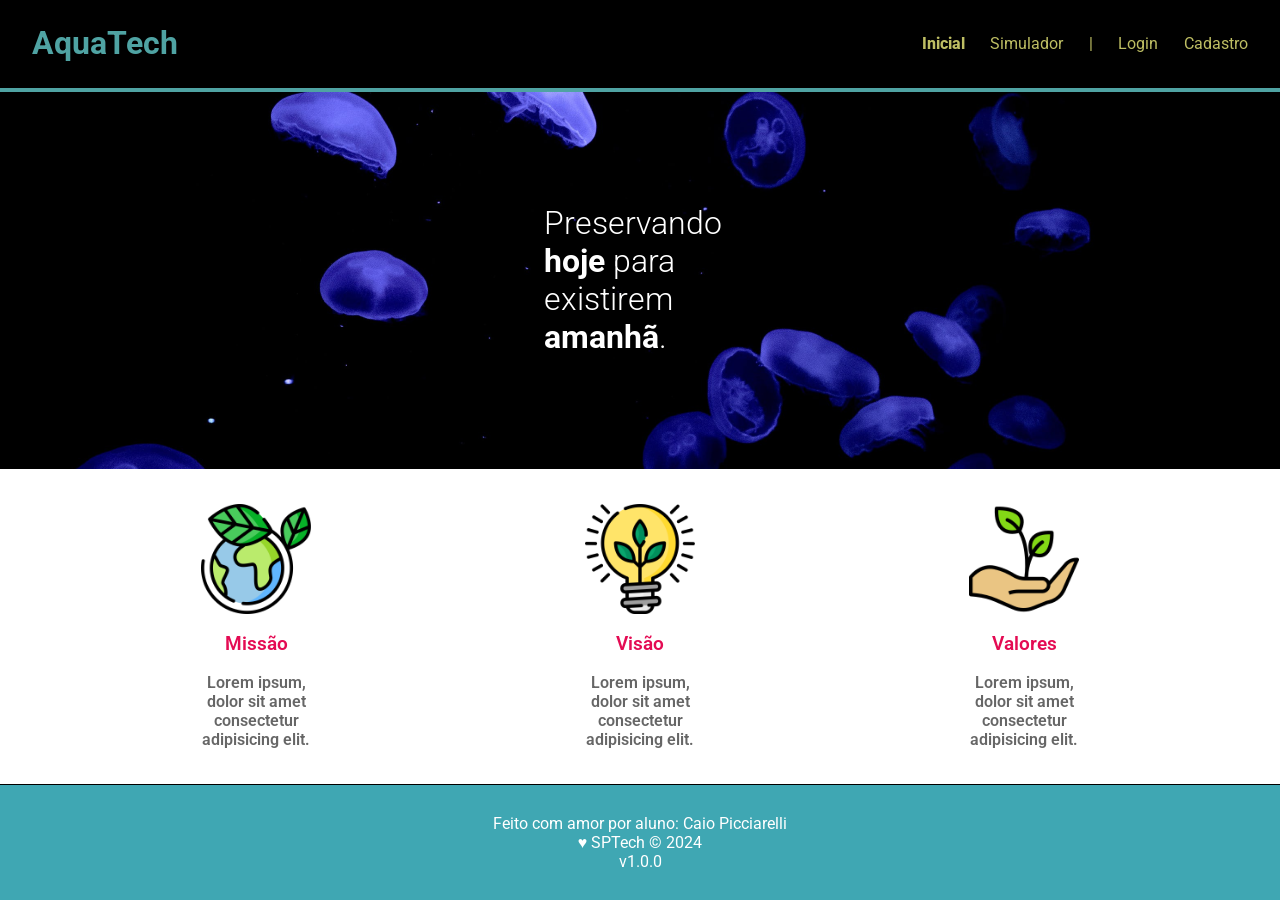
<file: public/index.html>
<!DOCTYPE html>
<html lang="en">

<head>
    <meta charset="UTF-8">
    <meta http-equiv="X-UA-Compatible" content="IE=edge">
    <meta name="viewport" content="width=device-width, initial-scale=1.0">

    <title>AquaTech | Página Inicial</title>

    <link rel="stylesheet" href="./styles/style.css">
    <link rel="icon" href="./assets/icon/favicon2.ico">
    <link rel="preconnect" href="https://fonts.gstatic.com">
</head>

<body>
    <div class="header">
      <div class="h-container">
        <h1 class="titulo">AquaTech</h1>
        <ul class="navbar">
          <li class="agora">
            <a href="#">Inicial</a>
          </li>
          <li>
            <a href="simulador.html">Simulador</a>
          </li>
          <li>|</li>
          <li>
            <a href="login.html">Login</a>
          </li>
          <li>
            <a href="cadastro.html">Cadastro</a>
          </li>
        </ul>
      </div>
    </div>
  
    <div class="banner">
      <div class="b-container">
        <p>Preservando<br> 
          <span>hoje</span>
          para <br> 
          existirem <br>
          <span>amanhã</span>.</p>
      </div>
    </div>
  
    <div class="social">
      <div class="s-container">
        <div class="boxes">
          <div class="box">
            <img src="./assets/imgs/planet-earth_color.png">
            <h4>Missão</h4>
            <p>Lorem ipsum, dolor sit amet consectetur adipisicing elit.</p>
          </div>
          <div class="box">
            <img src="./assets/imgs/lightbulb_color.png">
            <h4>Visão</h4>
            <p>Lorem ipsum, dolor sit amet consectetur adipisicing elit.</p>
          </div>
          <div class="box">
            <img src="./assets/imgs/growth_color.png">
            <h4>Valores</h4>
            <p>Lorem ipsum, dolor sit amet consectetur adipisicing elit.</p>
          </div>
        </div>
      </div>
    </div>
  
    <div class="footer">
      <div class="f-container">
        <h4>Feito com amor por aluno: Caio Picciarelli <br>
           &hearts; SPTech &copy; 2024</h4>
        <span class="version">v1.0.0</span>
      </div>
    </div>
  </body>

</html>
</file>
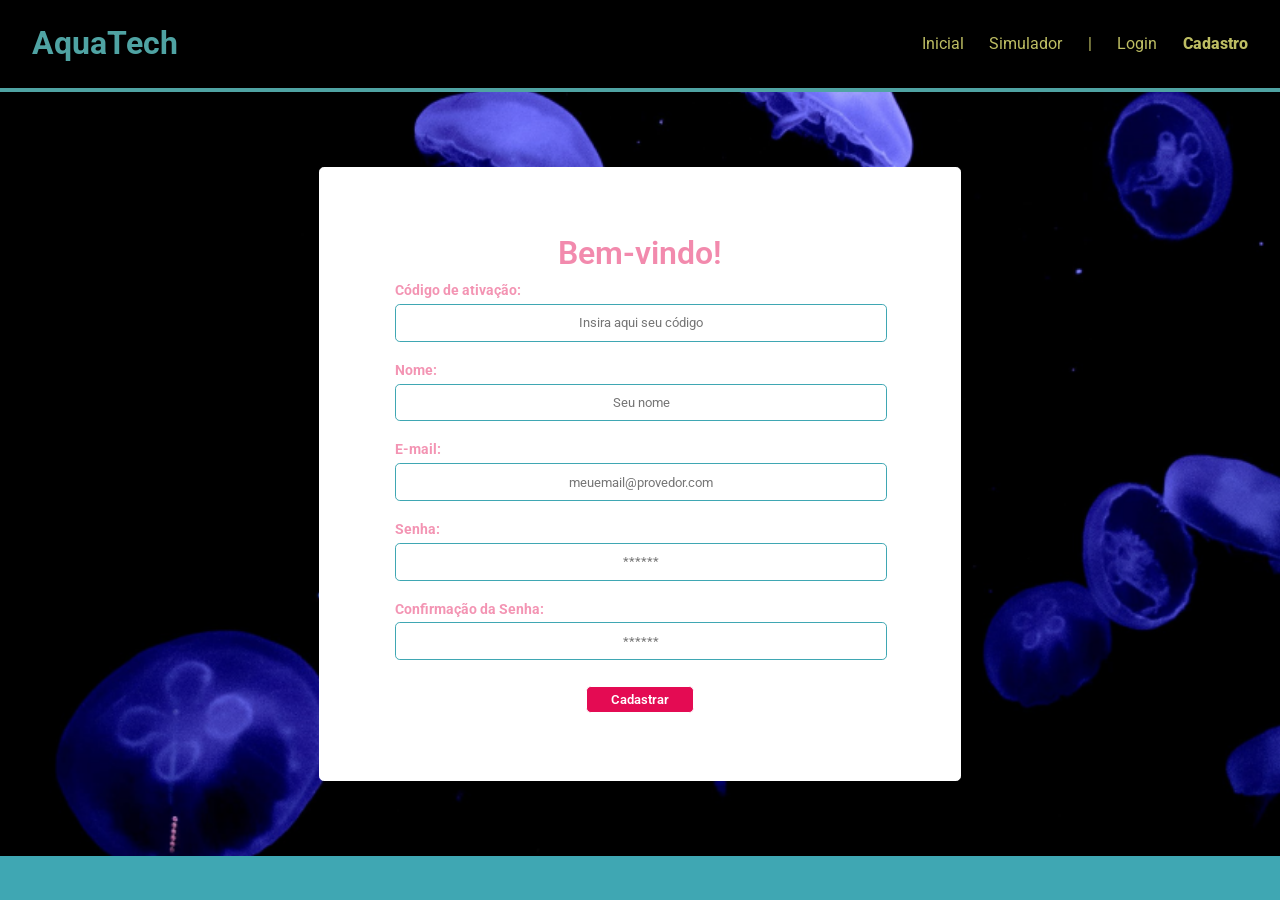
<file: public/cadastro.html>
<!DOCTYPE html>
<html lang="pt-br">

<head>
  <meta charset="UTF-8" />
  <meta http-equiv="X-UA-Compatible" content="IE=edge" />
  <meta name="viewport" content="width=device-width, initial-scale=1.0" />

  <title>AquaTech | Cadastro</title>

    <link rel="stylesheet" href="./styles/style.css">
    <link rel="icon" href="./assets/icon/favicon2.ico">
    <link rel="preconnect" href="https://fonts.gstatic.com">
</head>

<body>
  <!--header inicio-->
  <div class="header">
    <div class="c-container">
      <h1 class="titulo">AquaTech</h1>
      <ul class="navbar">
        <li>
          <a href="index.html">Inicial</a>
        </li>
        <li>
          <a href="simulador.html">Simulador</a>
        </li>
        <li>|</li>
        <li>
          <a href="login.html">Login</a>
        </li>
        <li class="agora">
          <a href="#">Cadastro</a>
        </li>
      </ul>
    </div>
  </div>
  <!--header fim-->

  <div class="login">

    <div class="container-cadastro">
      <div class="card-c">
        <h2>Bem-vindo!</h2>
        <div class="formulario">
          <div class="campo">
            <span>Código de ativação:</span>
            <input id="codigo_input" type="text" placeholder="Insira aqui seu código" />
          </div>
          <div class="campo">
            <span>Nome:</span>
            <input id="nome_input" type="text" placeholder="Seu nome" />
          </div>
          <div class="campo">
            <span>E-mail:</span>
            <input id="email_input" type="text" placeholder="meuemail@provedor.com" />
          </div>
          <div class="campo">
            <span>Senha:</span>
            <input id="senha_input" type="password" placeholder="******" />
          </div>
          <div class="campo">
            <span>Confirmação da Senha:</span>
            <input id="confirmacao_senha_input" type="password" placeholder="******" />
          </div>
          <button class="botao-c">Cadastrar</button>
        </div>
      </div>
    </div>
  </div>

  <!--footer inicio-->
  <div class="footer-cadastro">

  </div>
  <!--footer fim-->
</body>

</html>
</file>
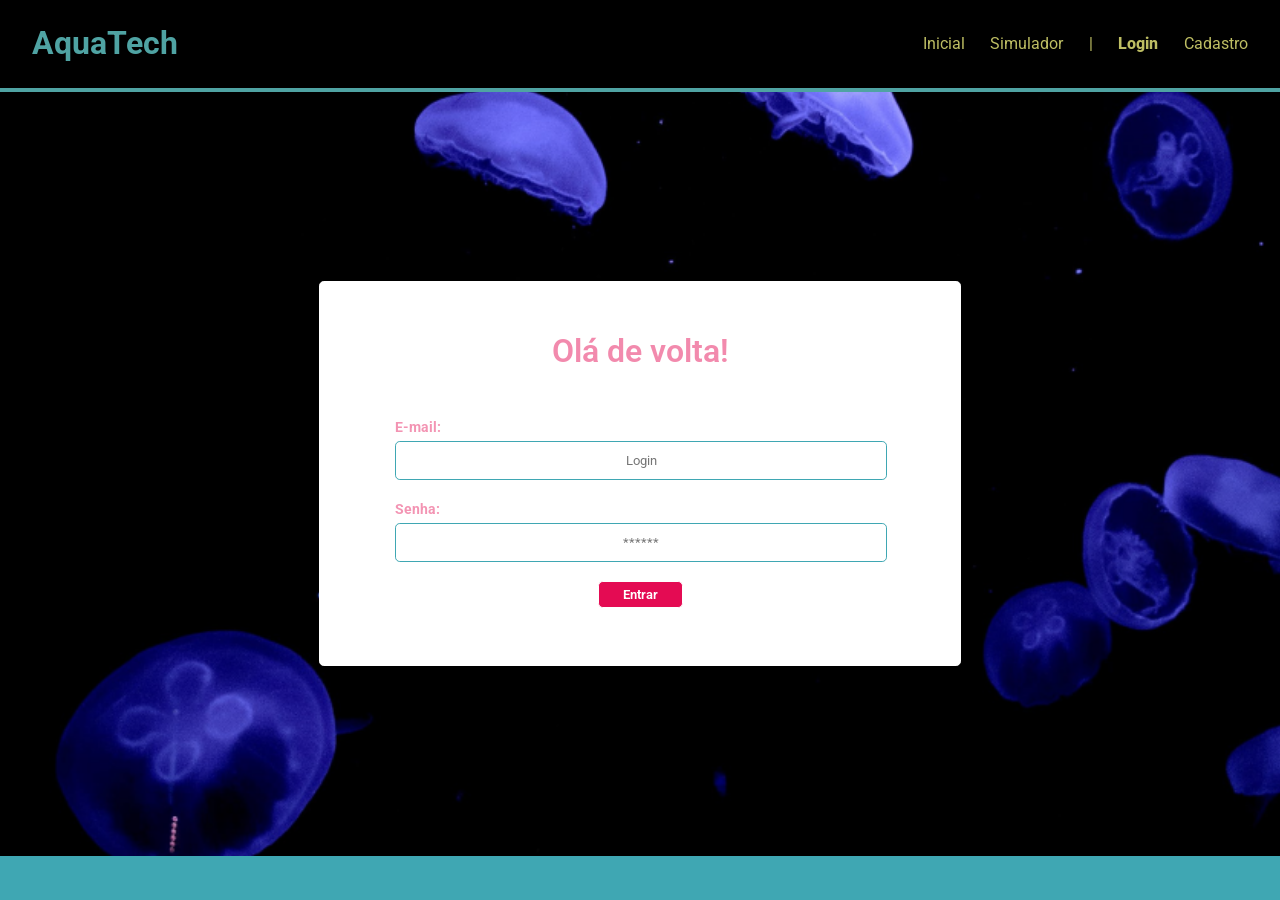
<file: public/login.html>
<!DOCTYPE html>
<html lang="pt-br">

<head>
    <meta charset="UTF-8">
    <meta http-equiv="X-UA-Compatible" content="IE=edge">
    <meta name="viewport" content="width=device-width, initial-scale=1.0">

    <title>AquaTech | Login</title>

    <link rel="stylesheet" href="./styles/style.css">
    <link rel="icon" href="./assets/icon/favicon2.ico">
    <link rel="preconnect" href="https://fonts.gstatic.com">
</head>

<body>

    <!--Header-->

    <div class="header">
        <div class="h-container-login">
            <h1 class="titulo">AquaTech</h1>
            <ul class="navbar">
                <li>
                    <a href="index.html">Inicial</a>
                </li>
                <li>
                    <a href="simulador.html">Simulador</a>
                </li>
                <li>|</li>
                <li class="agora">
                    <a href="#">Login</a>
                </li>
                <li>
                    <a href="cadastro.html">Cadastro</a>
                </li>
            </ul>
        </div>
    </div>


    <div class="login">
        <div class="container-login">
            <div class="card card-login">
                <h2>Olá de volta!</h2>
                <div class="formulario">
                    <div class="campo">
                        <span>E-mail:</span>
                        <input id="email_input" type="text" placeholder="Login">
                    </div>
                    <div class="campo">
                        <span>Senha:</span>
                        <input id="senha_input" type="password" placeholder="******">
                    </div>
                    <button class="botao">Entrar</button>
                </div>

            </div>
        </div>
    </div>

    <div class="footer-login">

    </div>

</body>

</html>
</file>
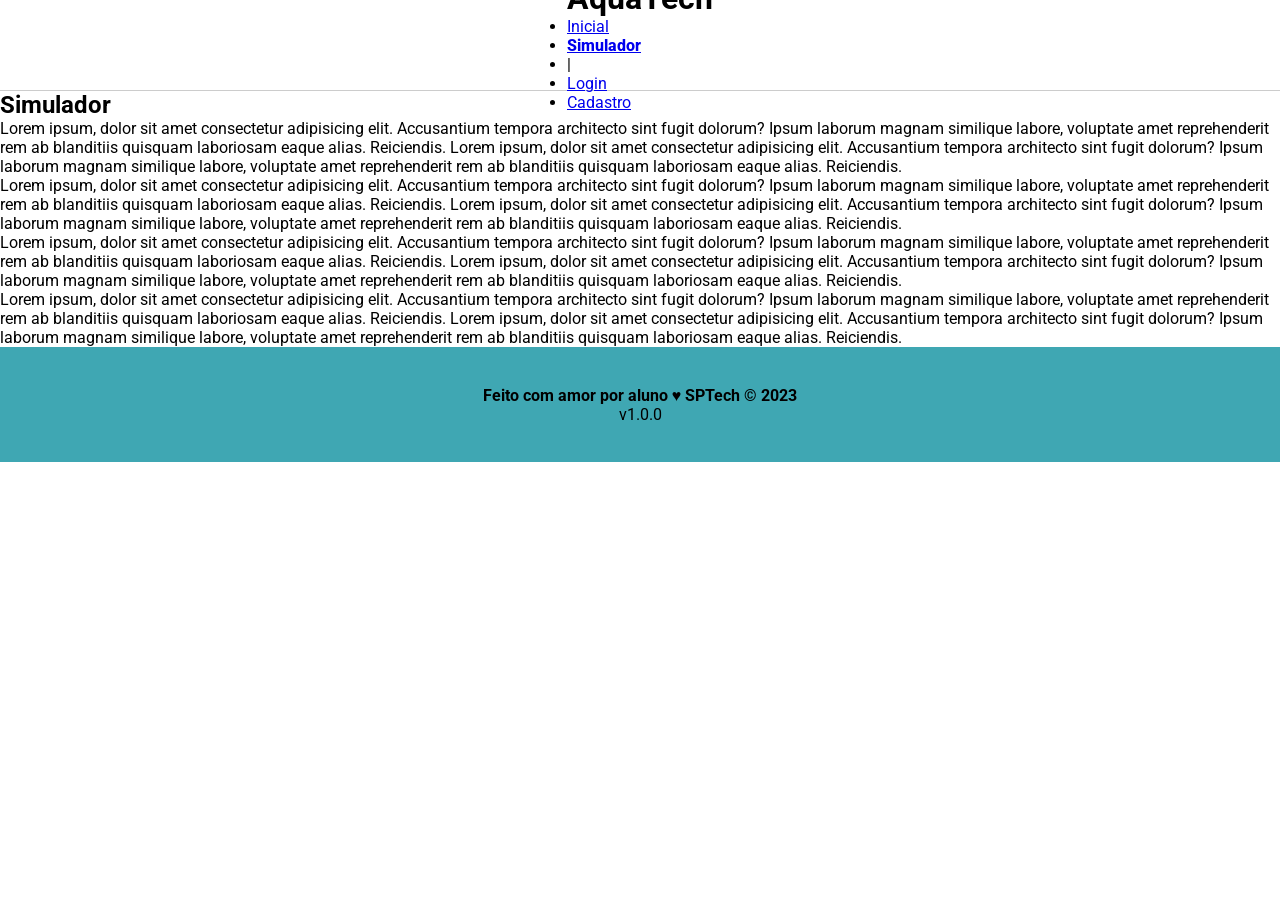
<file: public/simulador.html>
<!DOCTYPE html>
<html lang="pt-br">

<head>
    <meta charset="UTF-8">
    <meta http-equiv="X-UA-Compatible" content="IE=edge">
    <meta name="viewport" content="width=device-width, initial-scale=1.0">

    <title>AquaTech | Simulador</title>

    <link rel="stylesheet" href="./styles/style.css">
    <link rel="icon" href="./assets/icon/favicon2.ico">
    <link rel="preconnect" href="https://fonts.gstatic.com">
</head>

<body>

    <!--header inicio-->
    <div class="header">
        <div class="container">
            <h1 class="titulo">AquaTech</h1>
            <ul class="navbar">
                <li>
                    <a href="./index.html">Inicial</a>
                </li>
                <li class="agora">
                    <a href="#">Simulador</a>
                </li>
                <li>|</li>
                <li>
                    <a href="./login.html">Login</a>
                </li>
                <li>
                    <a href="./cadastro.html">Cadastro</a>
                </li>
            </ul>
        </div>
    </div>


    <!-- simulador inicio -->
    <div class="simulador">
        <div class="container">
            <h2>Simulador</h2>
            <p>Lorem ipsum, dolor sit amet consectetur adipisicing elit. Accusantium tempora architecto sint fugit
                dolorum? Ipsum laborum magnam similique labore, voluptate amet reprehenderit rem ab blanditiis quisquam
                laboriosam eaque alias. Reiciendis. Lorem ipsum, dolor sit amet consectetur adipisicing elit.
                Accusantium tempora architecto sint fugit dolorum? Ipsum laborum magnam similique labore, voluptate amet
                reprehenderit rem ab blanditiis quisquam laboriosam eaque alias. Reiciendis.</p>
            <p>Lorem ipsum, dolor sit amet consectetur adipisicing elit. Accusantium tempora architecto sint fugit
                dolorum? Ipsum laborum magnam similique labore, voluptate amet reprehenderit rem ab blanditiis quisquam
                laboriosam eaque alias. Reiciendis. Lorem ipsum, dolor sit amet consectetur adipisicing elit.
                Accusantium tempora architecto sint fugit dolorum? Ipsum laborum magnam similique labore, voluptate amet
                reprehenderit rem ab blanditiis quisquam laboriosam eaque alias. Reiciendis.</p>
            <p>Lorem ipsum, dolor sit amet consectetur adipisicing elit. Accusantium tempora architecto sint fugit
                dolorum? Ipsum laborum magnam similique labore, voluptate amet reprehenderit rem ab blanditiis quisquam
                laboriosam eaque alias. Reiciendis. Lorem ipsum, dolor sit amet consectetur adipisicing elit.
                Accusantium tempora architecto sint fugit dolorum? Ipsum laborum magnam similique labore, voluptate amet
                reprehenderit rem ab blanditiis quisquam laboriosam eaque alias. Reiciendis.</p>
            <p>Lorem ipsum, dolor sit amet consectetur adipisicing elit. Accusantium tempora architecto sint fugit
                dolorum? Ipsum laborum magnam similique labore, voluptate amet reprehenderit rem ab blanditiis quisquam
                laboriosam eaque alias. Reiciendis. Lorem ipsum, dolor sit amet consectetur adipisicing elit.
                Accusantium tempora architecto sint fugit dolorum? Ipsum laborum magnam similique labore, voluptate amet
                reprehenderit rem ab blanditiis quisquam laboriosam eaque alias. Reiciendis.</p>

        </div>
    </div>
    <!-- simulador fim -->

    <!--footer inicio-->
    <div class="footer">
        <div class="container">
            <h4>Feito com amor por aluno &hearts; SPTech &copy; 2023</h4>
            <span class="version">v1.0.0</span>
        </div>
    </div>
    <!--footer fim-->


</body>

</html>
</file>
<file: public/styles/style.css>
/* Adicionar aqui toda a estilização criada para sua aplicação. */

/*font estilo*/
@import url('https://fonts.googleapis.com/css2?family=Roboto:ital,wght@0,100..900;1,100..900&display=swap');


* {
    margin: 0;
    padding: 0;
    font-family: "Roboto", sans-serif;
}

/*
index main
*/

.header {
    display: flex;
    align-items: center;
    justify-content: center;
    width: 100%;
    height: 10vh;
    border-bottom: 1px solid rgba(0, 0, 0, 0.200);
}

.h-container, .h-container-login, .c-container {
    display: flex;
    align-items: center;
    justify-content: space-between;
    width: 100%;
    height: 100%;
    background-color: black;
    border-bottom: 4px solid rgb(79, 163, 163);
    padding: 0 2rem;
}

.h-container h1, .h-container-login h1, .c-container h1 {
    color: rgb(79, 163, 163)
}

.h-container ul, .h-container-login ul, .c-container ul {
    display: flex;
    list-style: none;
    gap: 2vw;
}

.h-container ul li, .h-container-login ul li, .c-container ul li {
    font-size: 1rem;
    font-weight: 400;
    color: rgb(190, 190, 99);
}

.h-container ul li a, .h-container-login ul li a, .c-container ul a {
    text-decoration: none;
    color: rgb(190, 190, 99);
}

.banner {
    display: flex;
    align-items: center;
    justify-content: center;
    height: 42vh;
    width: 100%;
    background-image: url('../assets/imgs/bg-jelly-fish-para-home.png');
}

.b-container {
    display: flex;
    align-items: center;
    justify-content: flex-start;
    height: 30%;
    width: 15%;
}

.b-container p {
    font-size: 2rem;
    text-align: left;
    color: white;
    font-weight: 300;
}

.b-container p span {
    font-weight: 700;
}

.social {
    display: flex;
    align-items: center;
    justify-content: center;
    height: 35vh;
    width: 100%;
    border-bottom: 1px solid;
}

.s-container {
    display: flex;
    align-items: center;
    justify-content: center;
    height: 95%;
    width: 80%;
}

.boxes {
    display: flex;
    align-items: center;
    justify-content: space-between;
    height: 100%;
    width: 100%;
}

.box {
    display: flex;
    align-items: center;
    justify-content: center;
    flex-direction: column;
    height: 100%;
    width: 25%;
    gap: 2vh;
}

.box h4 {
    font-size: 1.2rem;
    font-weight: 600;
    color: #e40b53;
}

.box p {
    text-align: center;
    font-weight: 600;
    color: rgba(0, 0, 0, 0.600);
    max-width: 50%;
}

.box img {
    height: 110px;
}

.footer {
    display: flex;
    align-items: center;
    justify-content: center;
    width: 100%;
    height: 12.8vh;
    text-align: center;
    background-color: #3FA7B3;
}

.f-container {
    color: white;
}

.f-container h4 {
    font-weight: 400;
}

/*
Login
*/

.login {
    display: flex;
    align-items: center;
    justify-content: center;
    height: 85vh;
    width: 100%;
    background-image: url('../assets/imgs/bg-jelly-fish-para-home.png');
    background-repeat: no-repeat;
    background-size: cover;
}

.agora a{
    font-weight: 800;
}

.container-login {
    display: flex;
    align-items: center;
    justify-content: center;
    flex-direction: column;
    height: 50%;
    width: 50%;
    border: 1px solid white;
    border-radius: 0.3rem;
    background-color: white;
}

.card {
    display: flex;
    align-items: center;
    justify-content: flex-end;
    flex-direction: column;
    height: 90%;
    width: 90%;
}

.card h2{
    font-size: 2rem;
    color: #e40b537a;
    font-weight: 600;
}

.formulario{
    display: flex;
    justify-content: center;
    align-items: center;
    flex-direction: column;
    height: 80%;
    width: 100%;
}

.campo{
    display: flex;
    align-items: flex-start;
    justify-content: center;
    flex-direction: column;
    width: 85%;
    height: 30%;
    gap: 0.3rem;
}

.campo span{
    font-size: 0.9rem;
    color: #e40b5370;
    font-weight: 700;
}

.campo input{
    display: flex;
    align-items: center;
    justify-content: center;
    width: 100%;
    height: 45%;
    border: 1px solid #3FA7B3;
    border-radius: 0.3rem;
    text-align: center;
}

.footer-login{
    display: flex;
    align-items: center;
    justify-content: center;
    width: 100%;
    height: 4.9vh;
    text-align: center;
    background-color: #3FA7B3;
}

.botao{
    background-color: #e40b53;
    color: white;
    font-weight: 600;
    margin-top: 0.5rem;
    padding: 0.3rem 1.5rem;
    border: 1px solid;
    border-radius: 0.3rem;
    cursor: pointer;
}

/*cadastro*/

.container-cadastro {
    display: flex;
    align-items: center;
    justify-content: center;
    flex-direction: column;
    height: 80%;
    width: 50%;
    border: 1px solid white;
    border-radius: 0.3rem;
    background-color: white;
}

.card-c{
    display: flex;
    align-items: center;
    justify-content: center;
    flex-direction: column;
    height: 90%;
    width: 90%;
}

.card-c h2{
    font-size: 2rem;
    color: #e40b537a;
    font-weight: 600;
}

.botao-c{
    background-color: #e40b53;
    color: white;
    font-weight: 600;
    padding: 0.3rem 1.5rem;
    border: 1px solid;
    border-radius: 0.3rem;
    cursor: pointer;
    margin-top: 1rem;
}

.footer-cadastro{
    display: flex;
    align-items: center;
    justify-content: center;
    width: 100%;
    height: 4.9vh;
    text-align: center;
    background-color: #3FA7B3;
}
</file>
